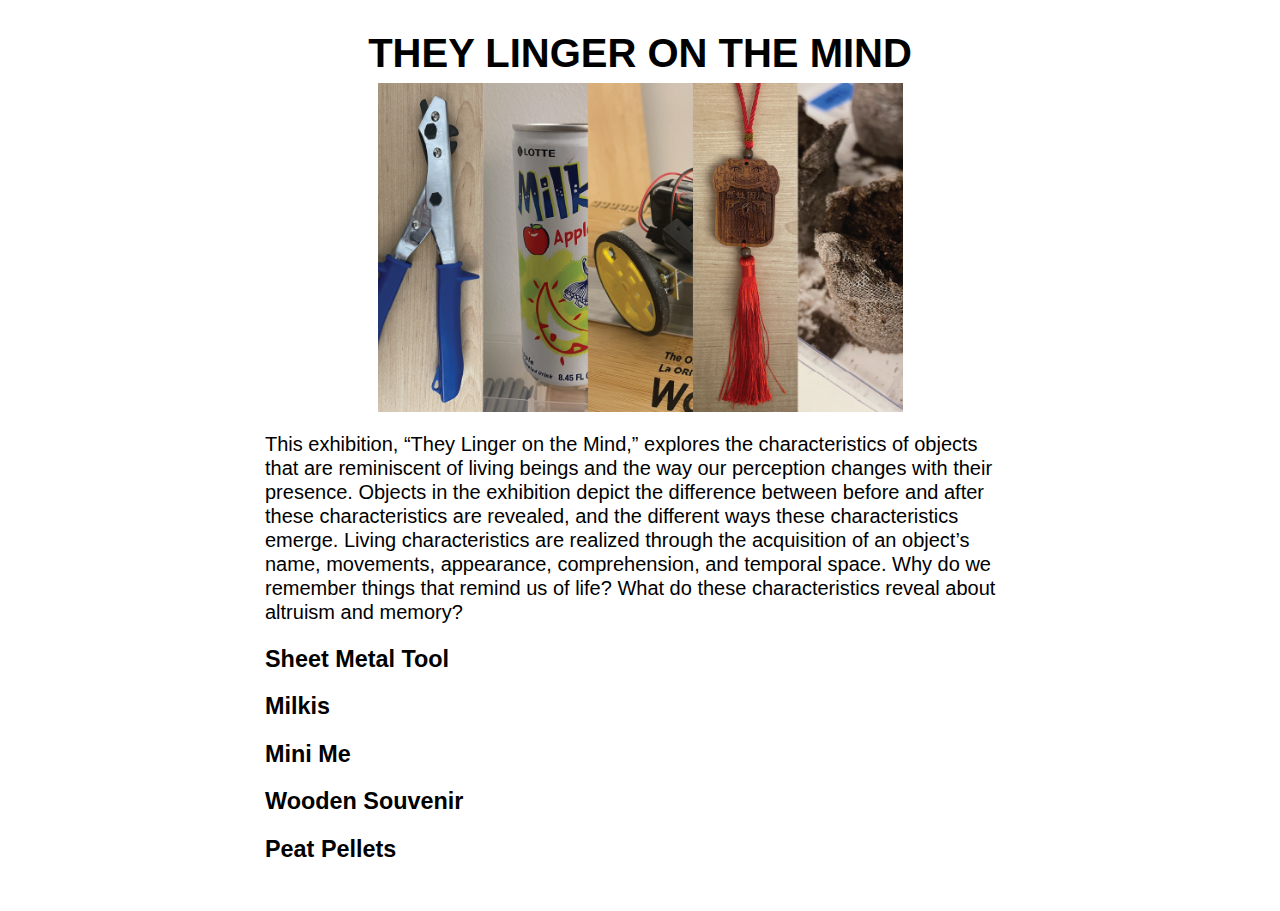
<file: index.html>
<!DOCTYPE html>
<html>

  <head>
    <title>They Linger on the Mind</title>
    <link rel="stylesheet" href="includes/main.css">
    <link rel="icon" type="image/png" href="images/swirl.png">

    <script>
      function tellSecret() {
        window.alert("  \\o/" + "\r\n" +
         "   ( )     whee! you found the secret message!"
        + "\r\n" +"   /\\     (this is not a puzzle)");
      }
    </script>

  </head>

  <body>
    <div class="content">

      <!-- navigation -->
      <a id="top"></a>
      <div class="nav">
        <h2><a href="#TitlePage">THEY LINGER ON THE MIND</a></h2>
      </div>
      <img class="title-image" src="images/collage.png" alt="all items">
      <div class = "idea">
      <p> This exhibition, “They Linger on the Mind,” explores the characteristics of objects that are reminiscent 
        of living beings and the way our perception changes with their presence. Objects in the exhibition depict 
        the difference between before and after these characteristics are revealed, and the different ways these 
        characteristics emerge. Living characteristics are realized through the acquisition of an object’s name, 
        movements, appearance, comprehension, and temporal space. Why do we remember things that remind us of life? 
        What do these characteristics reveal about altruism and memory?
      </p>
          <h3><a href = "html/nibbler.html">Sheet Metal Tool</a></h3>
          <h3><a href = "html/milkis.html">Milkis</a></h3>
          <h3><a href = "html/miniMe.html">Mini Me</a></h3>
          <h3><a href = "html/totem.html">Wooden Souvenir</a></h3>
          <h3><a href = "html/peat.html">Peat Pellets</a></h3>
         <!-- <h3><a href="#top"><b>BACK TO TOP</b></a></h3> -->
        </div>
    </div>
  </body>
</html>
</file>
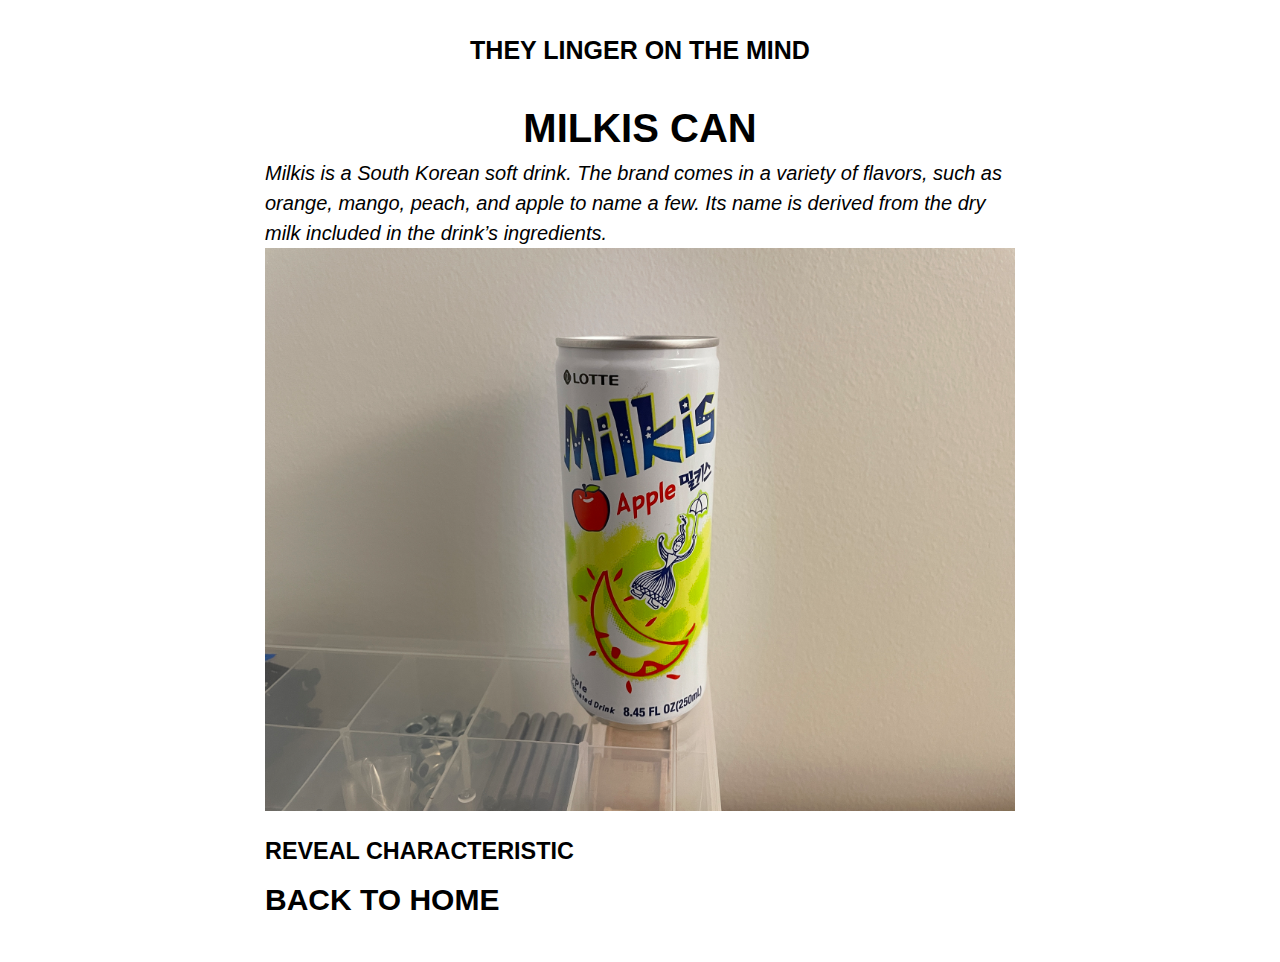
<file: html/milkis.html>
<!DOCTYPE html>
<html>

  <head>
    <title>Milkis</title>
    <link rel="stylesheet" href="../includes/main.css">
    <link rel="icon" type="image/png" href="../images/swirl.png">

    <script>
      function tellSecret() {
        window.alert("  \\o/" + "\r\n" +
         "   ( )     whee! you found the secret message!"
        + "\r\n" +"   /\\     (this is not a puzzle)");
      }
    </script>

  </head>

  <body>
    <div class="content">

      <!-- navigation -->
      <a id="top"></a>
      <div class="nav">
        <h3><a href="../index.html">THEY LINGER ON THE MIND</a></h3>
      </div>
      <div class="nav"><h2>MILKIS CAN</h2></div>
      <div class="flavor-text">Milkis is a South Korean soft drink. The brand comes
         in a variety of flavors, such as orange, mango, peach, and apple to name a few. 
         Its name is derived from the dry milk included in the drink’s ingredients. </div>

      <!-- puzzle body -->
      <div class="idea">
          <img class="puz-image" src="../images/milkis.JPG" alt="milkis can">
          <h3><a href = "milkisReveal.html">REVEAL CHARACTERISTIC</a></h3>
          <h2><a href="../index.html"><b>BACK TO HOME</b></a></h2>
        </div>
    </div>
  </body>
</html>
</file>
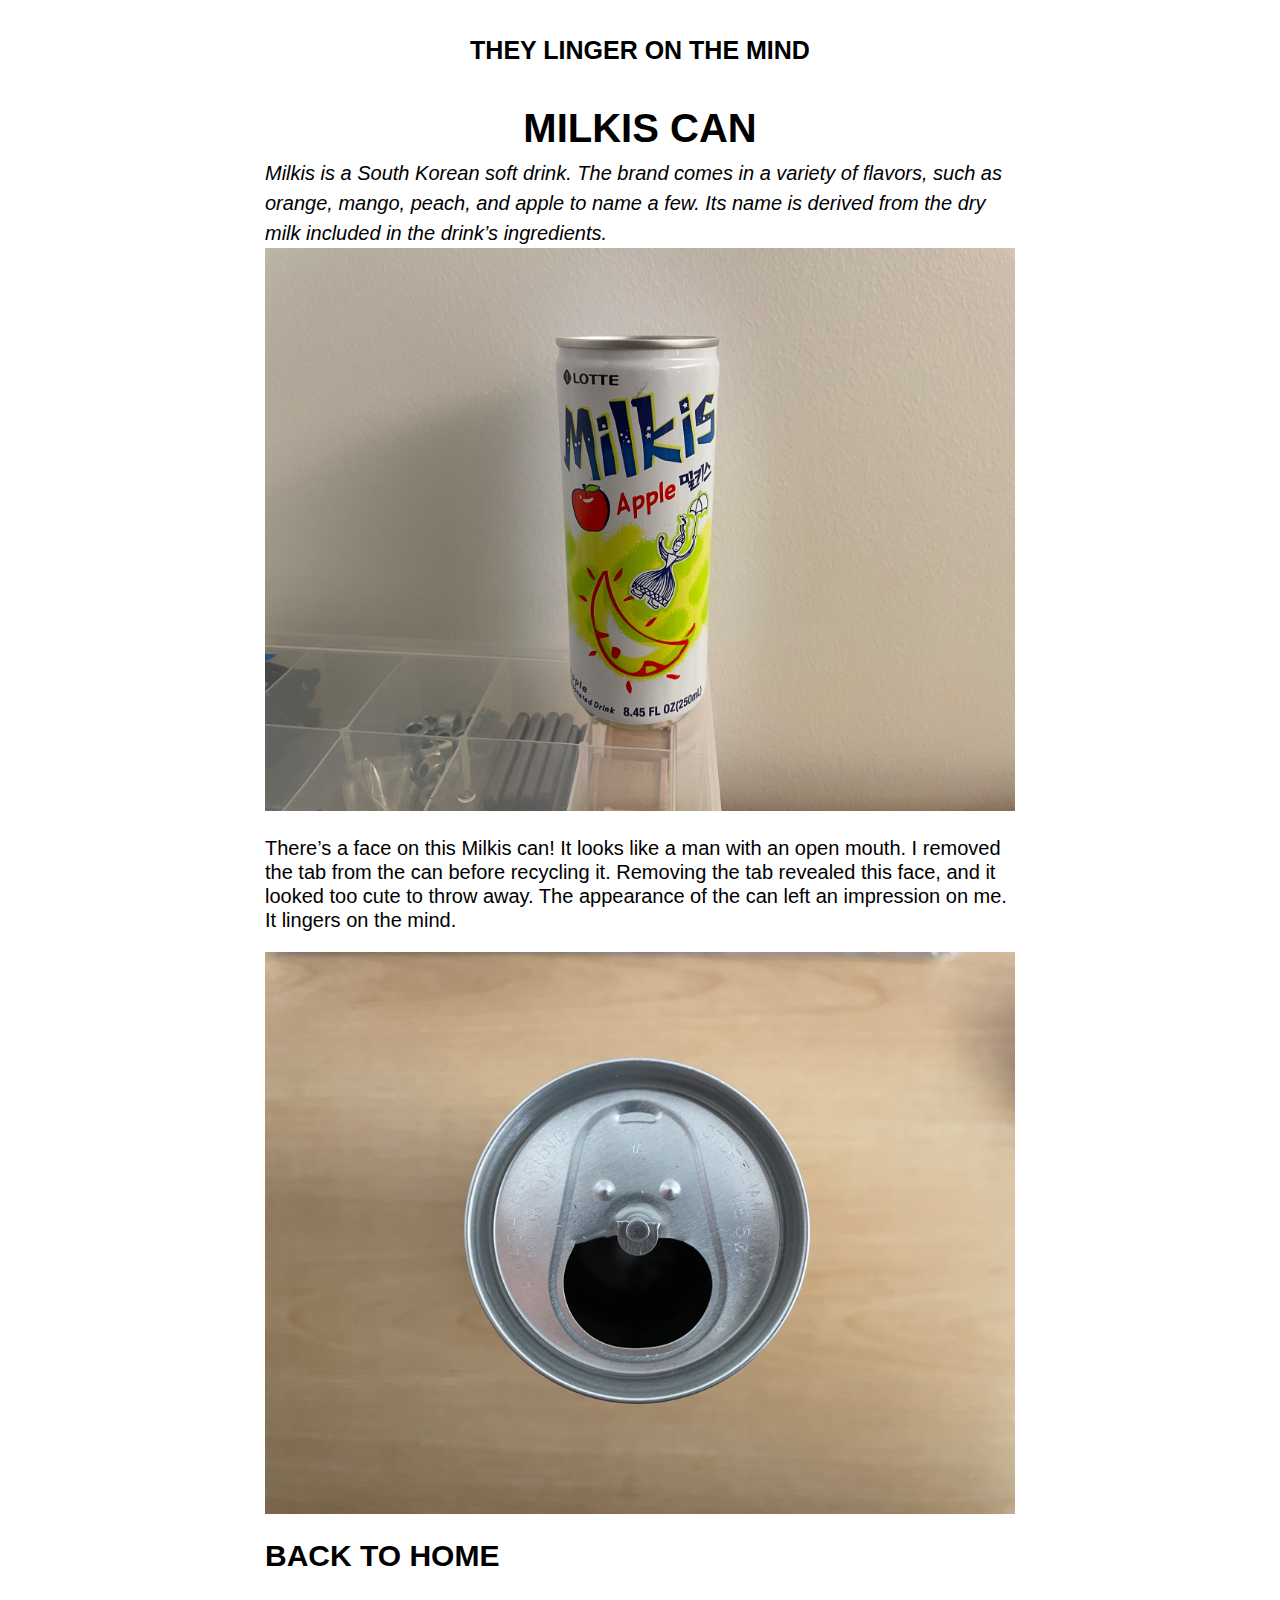
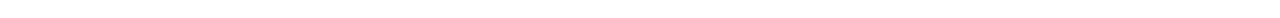
<file: html/milkisReveal.html>
<!DOCTYPE html>
<html>

  <head>
    <title>Milkis</title>
    <link rel="stylesheet" href="../includes/main.css">
    <link rel="icon" type="image/png" href="../images/swirl.png">

    <script>
      function tellSecret() {
        window.alert("  \\o/" + "\r\n" +
         "   ( )     whee! you found the secret message!"
        + "\r\n" +"   /\\     (this is not a puzzle)");
      }
    </script>

  </head>

  <body>
    <div class="content">

      <!-- navigation -->
      <a id="top"></a>
      <div class="nav">
        <h3><a href="../index.html">THEY LINGER ON THE MIND</a></h3>
      </div>
      <div class="nav"><h2>MILKIS CAN</h2></div>
      <div class="flavor-text">Milkis is a South Korean soft drink. The brand comes
         in a variety of flavors, such as orange, mango, peach, and apple to name a few. 
         Its name is derived from the dry milk included in the drink’s ingredients. </div>

      <!-- puzzle body -->
      <div class="idea">
          <img class="puz-image" src="../images/milkis.JPG" alt="milkis">
          <p>There’s a face on this Milkis can! It looks like a man with an open mouth. 
            I removed the tab from the can before recycling it. Removing the tab revealed 
            this face, and it looked too cute to throw away. The appearance of the can left 
            an impression on me. It lingers on the mind.</p>
          <img class="puz-image" src="../images/milkis_reveal.JPG" alt="milkis">
          <h2><a href="../index.html"><b>BACK TO HOME</b></a></h2>
        </div>
    </div>
  </body>
</html>
</file>
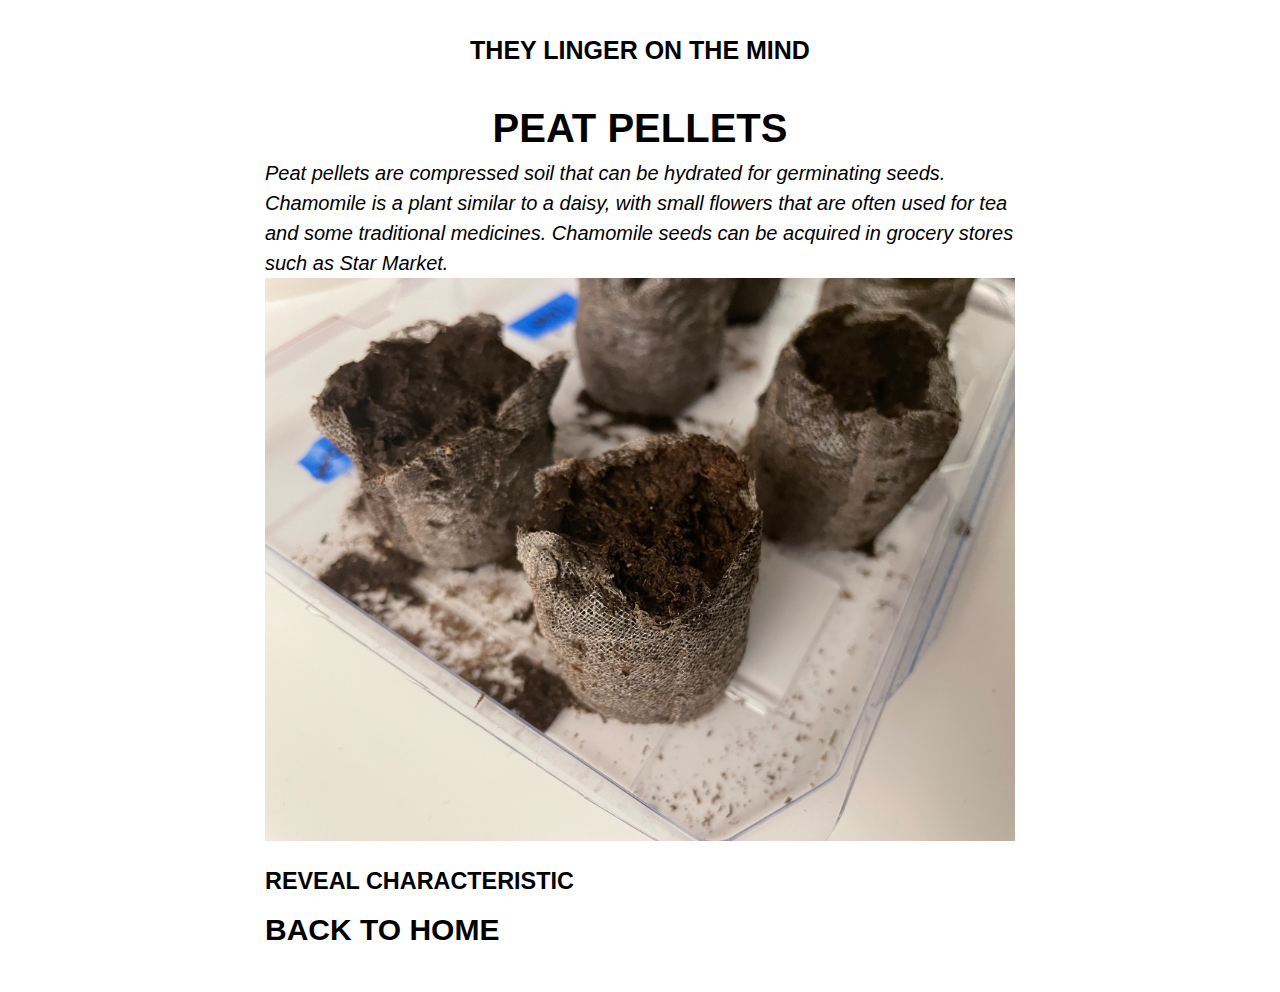
<file: html/peat.html>
<!DOCTYPE html>
<html>

  <head>
    <title>Peat Pellets and Chamomile Seeds</title>
    <link rel="stylesheet" href="../includes/main.css">
    <link rel="icon" type="image/png" href="../images/swirl.png">

    <script>
      function tellSecret() {
        window.alert("  \\o/" + "\r\n" +
         "   ( )     whee! you found the secret message!"
        + "\r\n" +"   /\\     (this is not a puzzle)");
      }
    </script>

  </head>

  <body>
    <div class="content">

      <!-- navigation -->
      <a id="top"></a>
      <div class="nav">
        <h3><a href="../index.html">THEY LINGER ON THE MIND</a></h3>
      </div>
      <div class="nav"><h2>PEAT PELLETS</h2></div>
      <div class="flavor-text">Peat pellets are compressed soil that can be hydrated for germinating seeds. 
        Chamomile is a plant similar to a daisy, with small flowers that are often used for tea and some 
        traditional medicines. Chamomile seeds can be acquired in grocery stores such as Star Market. </div>

      <!-- puzzle body -->
      <div class="idea">
          <a id="TitlePage"></a>
          <img class="puz-image" src="../images/peat.JPG" alt="peat pellets">
          <h3><a href = "peatReveal.html">REVEAL CHARACTERISTIC</a></h3>
          <h2><a href="../index.html"><b>BACK TO HOME</b></a></h2>
        </div>
    </div>
  </body>
</html>
</file>
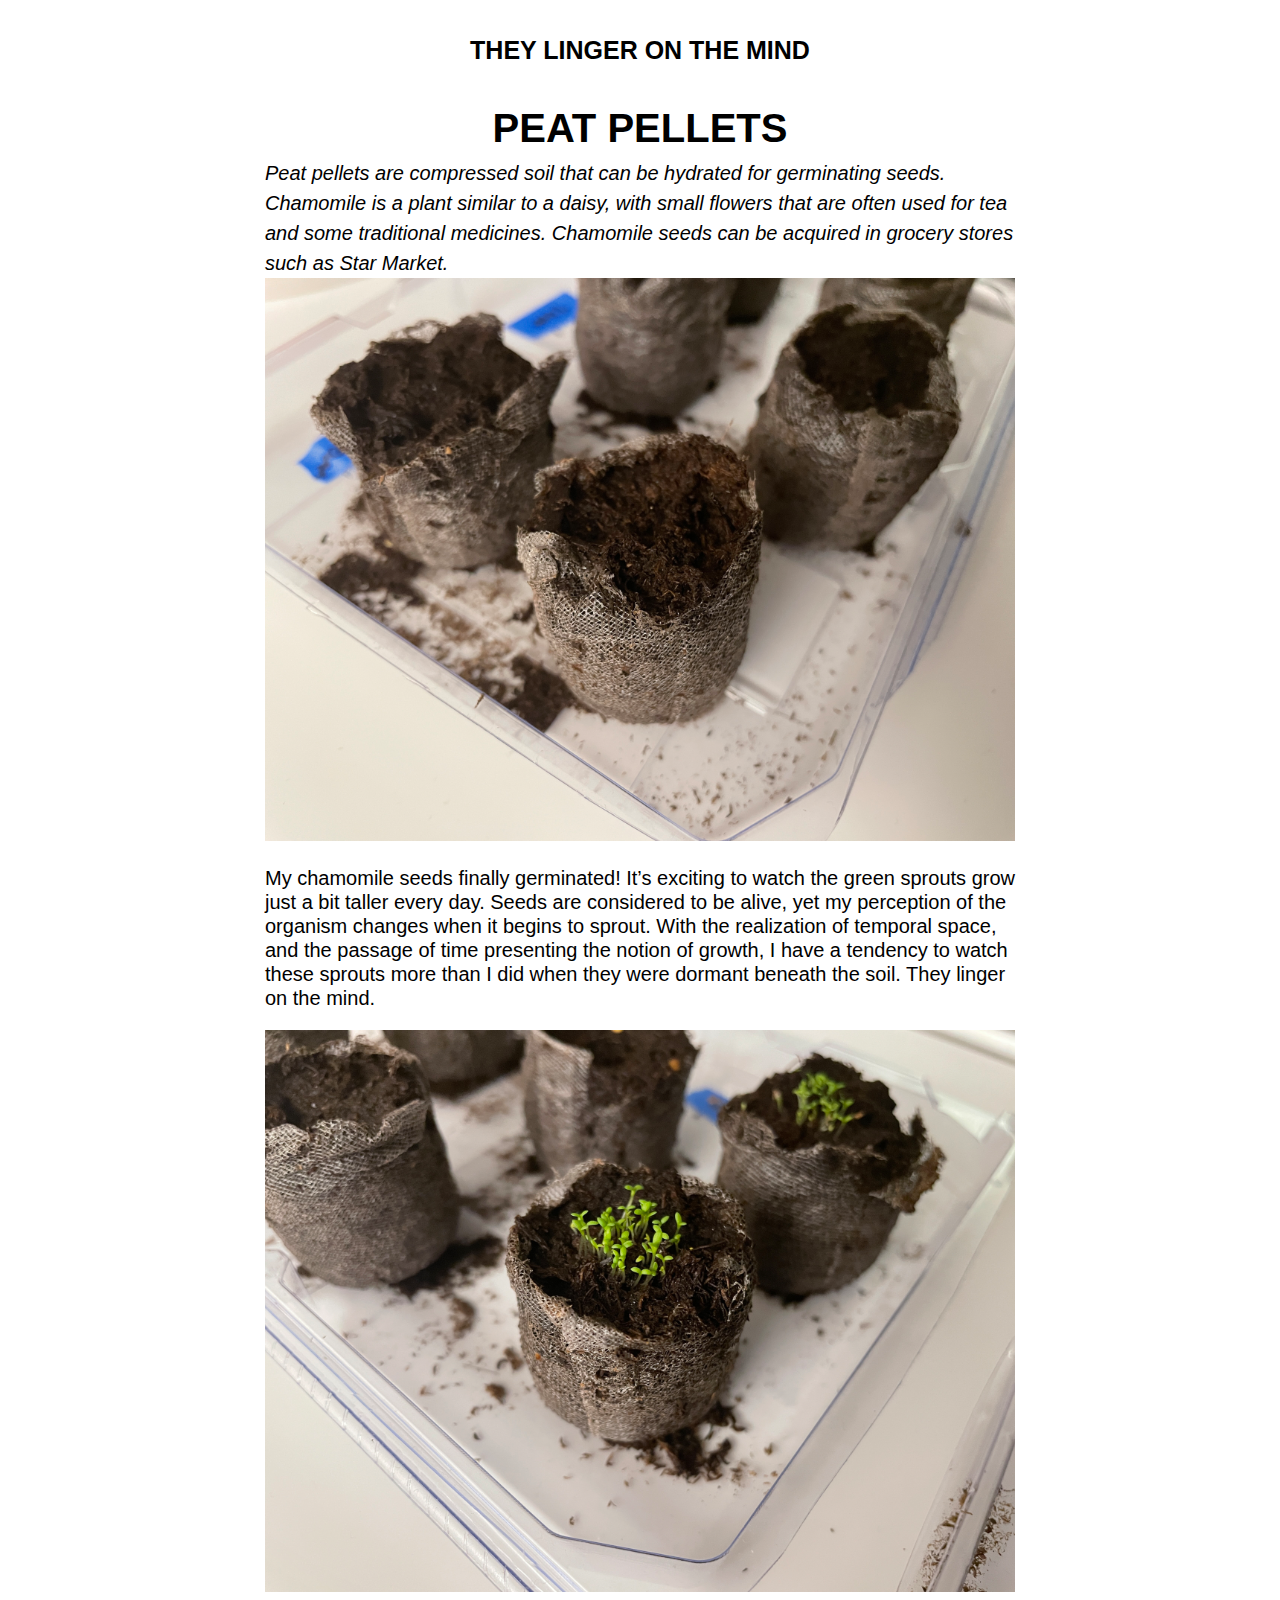
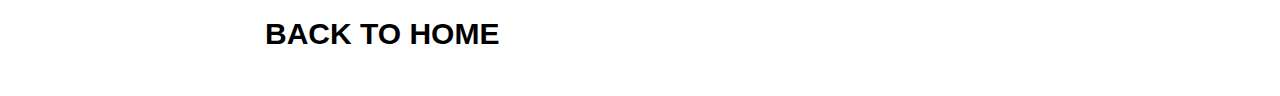
<file: html/peatReveal.html>
<!DOCTYPE html>
<html>

  <head>
    <title>Peat Pellets and Chamomile Seeds</title>
    <link rel="stylesheet" href="../includes/main.css">
    <link rel="icon" type="image/png" href="../images/swirl.png">

    <script>
      function tellSecret() {
        window.alert("  \\o/" + "\r\n" +
         "   ( )     whee! you found the secret message!"
        + "\r\n" +"   /\\     (this is not a puzzle)");
      }
    </script>

  </head>

  <body>
    <div class="content">

      <!-- navigation -->
      <a id="top"></a>
      <div class="nav">
        <h3><a href="../index.html">THEY LINGER ON THE MIND</a></h3>
      </div>
      <div class="nav"><h2>PEAT PELLETS</h2></div>
      <div class="flavor-text">Peat pellets are compressed soil that can be hydrated for germinating seeds. 
        Chamomile is a plant similar to a daisy, with small flowers that are often used for tea and some 
        traditional medicines. Chamomile seeds can be acquired in grocery stores such as Star Market. </div>

      <!-- puzzle body -->
      <div class="idea">
          <a id="TitlePage"></a>
          <img class="puz-image" src="../images/peat.JPG" alt="peat pellets">
          <p>My chamomile seeds finally germinated! It’s exciting to watch the green sprouts grow just a bit 
            taller every day. Seeds are considered to be alive, yet my perception of the organism changes when 
            it begins to sprout. With the realization of temporal space, and the passage of time presenting the 
            notion of growth, I have a tendency to watch these sprouts more than I did when they were dormant 
            beneath the soil. They linger on the mind. </p>
          <img class="puz-image" src="../images/peat_reveal.JPG" alt="peat reveal">
          <h2><a href="../index.html"><b>BACK TO HOME</b></a></h2>
        </div>
    </div>
  </body>
</html>
</file>
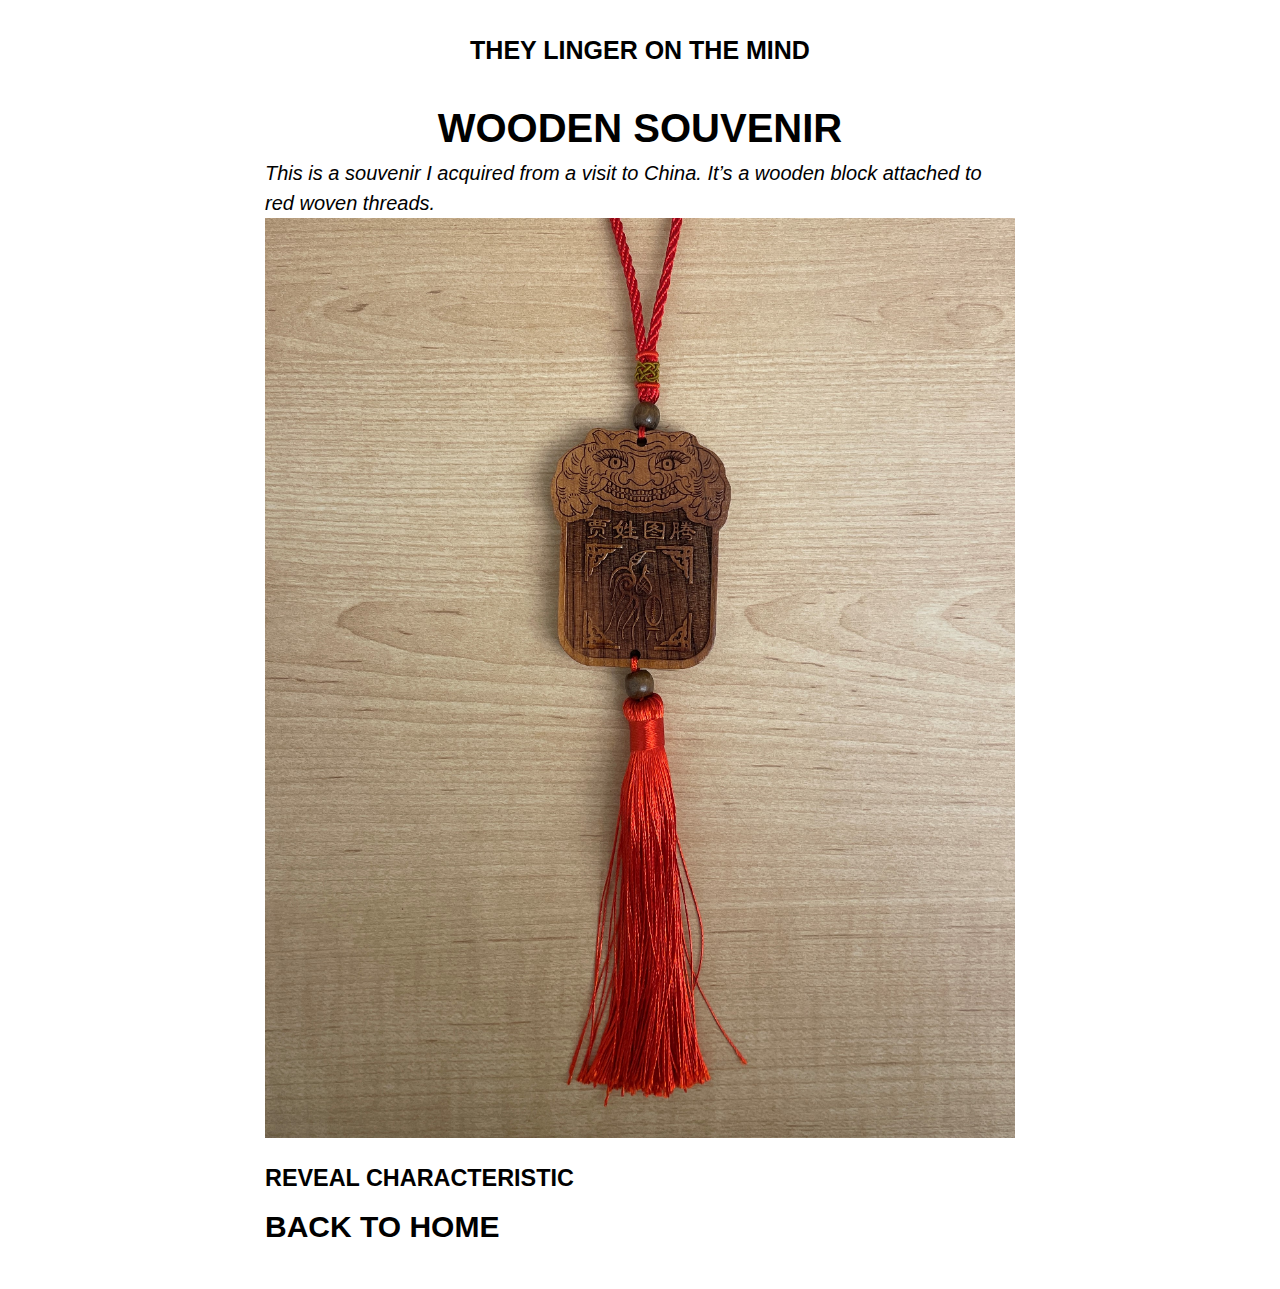
<file: html/totem.html>
<!DOCTYPE html>
<html>

  <head>
    <title>Wooden Souvenir</title>
    <link rel="stylesheet" href="../includes/main.css">
    <link rel="icon" type="image/png" href="../images/swirl.png">

    <script>
      function tellSecret() {
        window.alert("  \\o/" + "\r\n" +
         "   ( )     whee! you found the secret message!"
        + "\r\n" +"   /\\     (this is not a puzzle)");
      }
    </script>

  </head>

  <body>
    <div class="content">

      <!-- navigation -->
      <a id="top"></a>
      <div class="nav">
        <h3><a href="../index.html">THEY LINGER ON THE MIND</a></h3>
      </div>
      <div class="nav"><h2>WOODEN SOUVENIR</h2></div>
      <div class="flavor-text">This is a souvenir I acquired from a visit to China. 
        It’s a wooden block attached to red woven threads. </div>

      <!-- puzzle body -->
      <div class="idea">
          <a id="TitlePage"></a>
          <img class="puz-image" src="../images/totem.JPG" alt="wooden souvenir">
          <h3><a href = "totemReveal.html">REVEAL CHARACTERISTIC</a></h3>
          <h2><a href="../index.html"><b>BACK TO HOME</b></a></h2>
        </div>
    </div>

  </body>
</html>
</file>
<file: includes/main.css>
/* CSS file for example-04 index.html */

/*imported fonts*/

@font-face{
  font-family: FranklinB;
  src: url(FRAHV.ttf);
}

@font-face{
  font-family: Franklin;
  src: url(FRABK.ttf);
}

@font-face{
  font-family: CenturyGothic;
  src: url(GOTHIC.ttf);
}

@font-face{
  font-family: CGB;
  src: url(GOTHICB.ttf);
}

.nav {
  list-style-type: none;
  text-align: center;
  width: 75%;
  height: 75px;
  margin: auto;
  font-family: Arial;
}

.nav h1 {
  display: inline-block;
  padding: 5 px;
  font-size: 40px;
}

.nav h2 {
  display: inline-block;
  padding: 5 px;
  font-size: 40px;
}

.nav h3 {
  display: inline-block;
  padding: 5px;
  font-size: 25px;
}

.nav p{
  font-size: 24px;
}

a:link, a:visited, a:active {
  color: black;
  text-decoration: none;
  font-family: Arial;
}

a:hover {
  color: #4ccec3;
  text-decoration: none;
}

.content {
  width: 750px;
  margin: auto;
  line-height: 1.5em;
  font-family: Arial;
}

.idea {
  width: auto;
  margin-bottom: 50px;
  font-size: 20px;
  font-family: Arial;
}

.idea li{
  list-style-type: "✂ ";
}

.flavor-text {
  text-align: left;
  font-style: italic;
  width: 750px;
  margin: auto;
  font-family: Arial;
  line-height: 1.5em;
  font-size: 20px;
}

.sketch-title {
  width: auto;
  font-family: Arial;
}

.title-image {
  display: block;
  width: 70%;
  margin-left: auto;
  margin-right: auto;
}

.puz-image {
  width: 100%;
  margin-left: auto;
  margin-right: auto;
}

.video {
  width: 100%;
  margin-left: auto;
  margin-right: auto;
}
</file>
